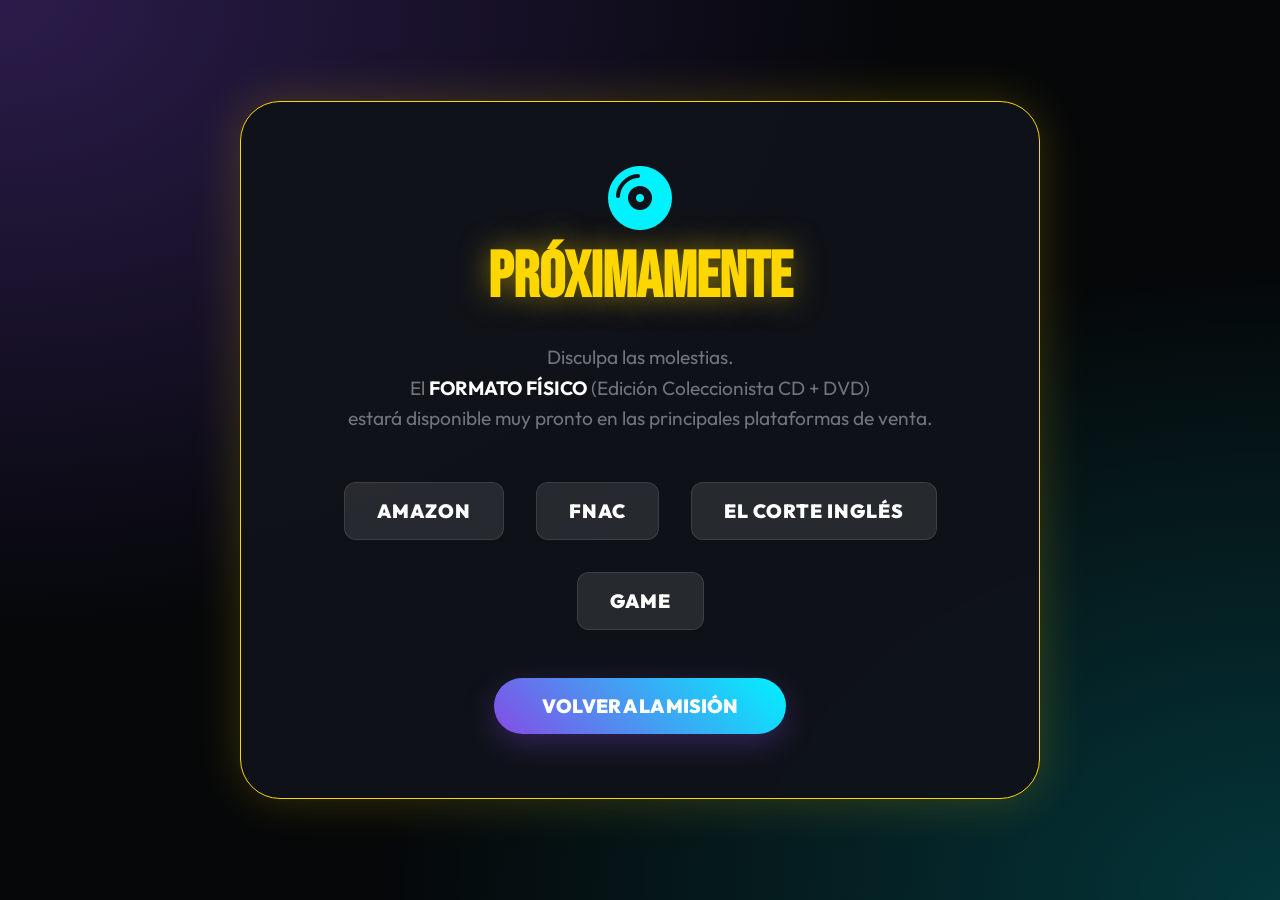
<file: coming_soon.html>
<!DOCTYPE html>
<html lang="es">

<head>
    <meta charset="UTF-8">
    <meta name="viewport" content="width=device-width, initial-scale=1.0">
    <title>PRÓXIMAMENTE | EDICIÓN FÍSICA</title>
    <link rel="preconnect" href="https://fonts.googleapis.com">
    <link rel="preconnect" href="https://fonts.gstatic.com" crossorigin>
    <link href="https://fonts.googleapis.com/css2?family=Outfit:wght@300;400;600;700;900&family=Bebas+Neue&display=swap"
        rel="stylesheet">
    <link rel="stylesheet" href="https://cdnjs.cloudflare.com/ajax/libs/font-awesome/6.6.0/css/all.min.css">
    <style>
        :root {
            --primary: #854CE6;
            --secondary: #00F2FF;
            --gold: #FFD700;
            --bg-dark: #050709;
            --glass-bg: rgba(15, 18, 25, 0.95);
            --glass-border: rgba(255, 255, 255, 0.1);
            --text-main: #FFFFFF;
            --text-muted: #70757a;
        }

        * {
            box-sizing: border-box;
            margin: 0;
            padding: 0;
            font-family: 'Outfit', sans-serif;
        }

        body {
            background-color: var(--bg-dark);
            background-image:
                radial-gradient(at 0% 0%, rgba(133, 76, 230, 0.3) 0px, transparent 50%),
                radial-gradient(at 100% 100%, rgba(0, 242, 255, 0.2) 0px, transparent 50%);
            color: var(--text-main);
            min-height: 100vh;
            display: flex;
            flex-direction: column;
            align-items: center;
            justify-content: center;
            text-align: center;
            padding: 2rem;
        }

        .container {
            max-width: 800px;
            background: var(--glass-bg);
            padding: 4rem 2rem;
            border-radius: 40px;
            border: 1px solid var(--gold);
            box-shadow: 0 0 50px rgba(255, 215, 0, 0.2);
            position: relative;
            overflow: hidden;
            animation: float 6s ease-in-out infinite;
        }

        @keyframes float {
            0% {
                transform: translateY(0px);
            }

            50% {
                transform: translateY(-20px);
            }

            100% {
                transform: translateY(0px);
            }
        }

        h1 {
            font-family: 'Bebas Neue';
            font-size: clamp(3rem, 5vw, 5rem);
            color: var(--gold);
            margin-bottom: 2rem;
            text-shadow: 0 0 30px rgba(255, 215, 0, 0.5);
            line-height: 1;
        }

        p {
            font-size: 1.2rem;
            color: var(--text-muted);
            margin-bottom: 3rem;
            line-height: 1.6;
        }

        .highlight {
            color: var(--text-main);
            font-weight: 700;
        }

        .logos {
            display: flex;
            justify-content: center;
            gap: 2rem;
            flex-wrap: wrap;
            margin-bottom: 3rem;
        }

        .logo-box {
            background: rgba(255, 255, 255, 0.1);
            padding: 1rem 2rem;
            border-radius: 12px;
            font-weight: 900;
            font-size: 1.2rem;
            letter-spacing: 1px;
            border: 1px solid var(--glass-border);
            text-transform: uppercase;
        }

        .btn-back {
            background: linear-gradient(45deg, var(--primary), var(--secondary));
            color: white;
            padding: 1rem 3rem;
            border: none;
            border-radius: 50px;
            font-weight: 900;
            font-size: 1.2rem;
            cursor: pointer;
            text-transform: uppercase;
            text-decoration: none;
            display: inline-block;
            transition: 0.3s;
            box-shadow: 0 10px 30px rgba(133, 76, 230, 0.3);
        }

        .btn-back:hover {
            transform: scale(1.05);
            box-shadow: 0 10px 50px rgba(0, 242, 255, 0.4);
        }

        .icon-warning {
            font-size: 4rem;
            color: var(--secondary);
            margin-bottom: 1rem;
            display: block;
        }
    </style>
</head>

<body>

    <div class="container">
        <i class="fas fa-compact-disc icon-warning"></i>
        <h1>PRÓXIMAMENTE</h1>
        <p>
            Disculpa las molestias.<br>
            El <span class="highlight">FORMATO FÍSICO</span> (Edición Coleccionista CD + DVD)<br>
            estará disponible muy pronto en las principales plataformas de venta.
        </p>

        <div class="logos">
            <div class="logo-box">Amazon</div>
            <div class="logo-box">Fnac</div>
            <div class="logo-box">El Corte Inglés</div>
            <div class="logo-box">Game</div>
        </div>

        <a href="javascript:history.back()" class="btn-back">VOLVER A LA MISIÓN</a>
    </div>

</body>

</html>
</file>
